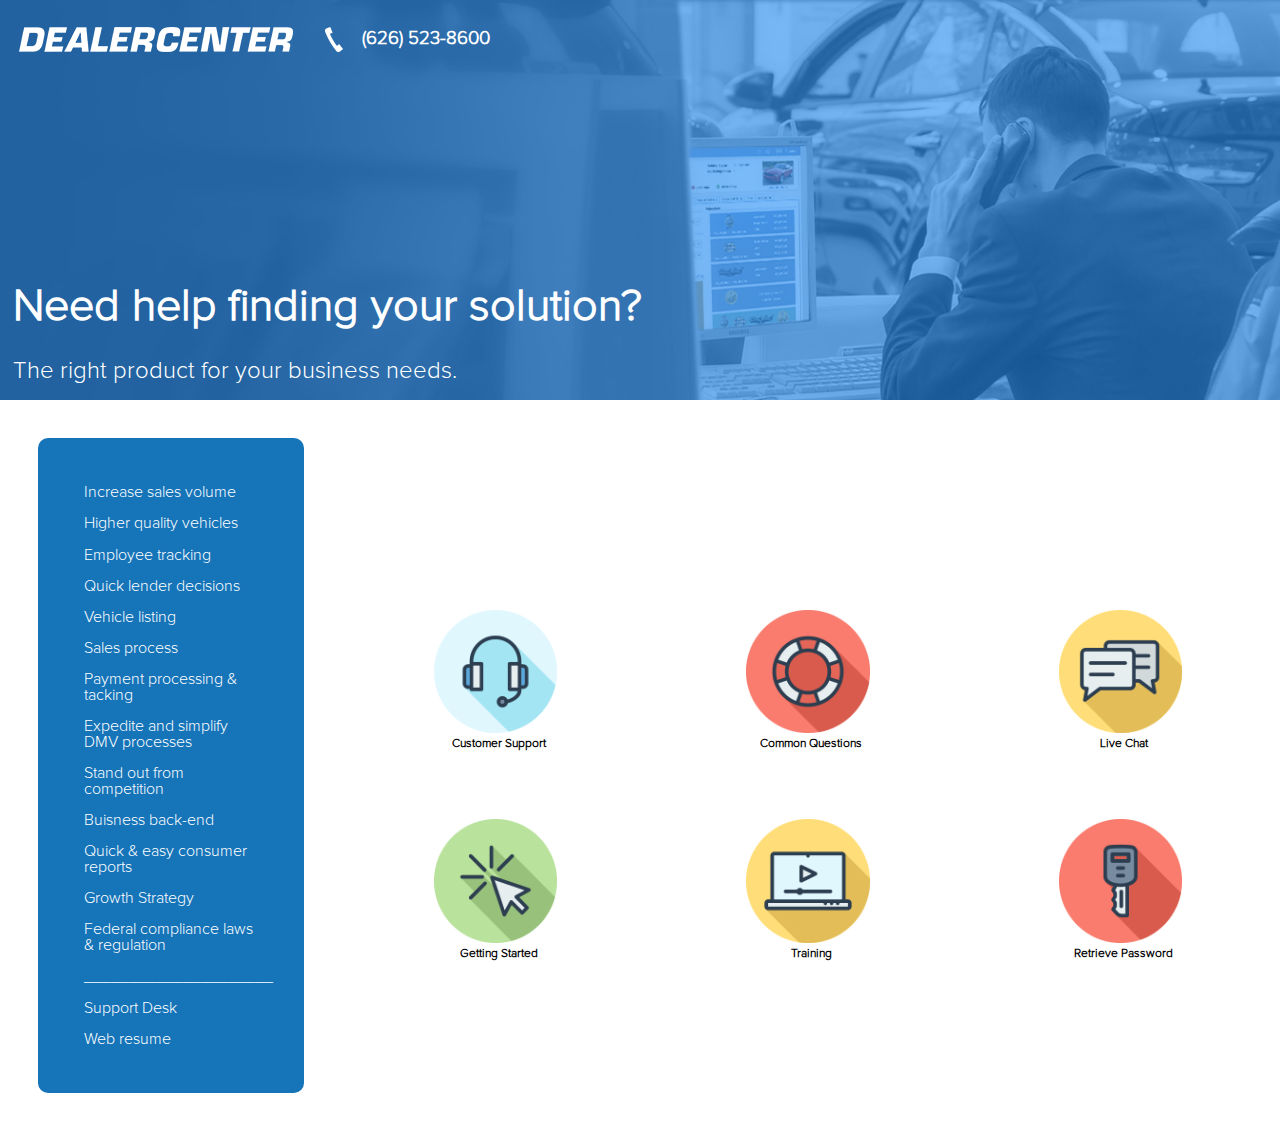
<file: index.html>
<!DOCTYPE html>
<html>
  <head>
    <title>Help finding the right product</title>
      <link href="./resources/css/index.css" type="text/css" rel="stylesheet">
      <script src="./resources/Javascript/Onclick.js" type="text/javascript"></script>
      <meta name="viewport" content="width=device-width, initial-scale=1.0">
  </head>
  <header>
    <div class="layer">
      <div class="banner">
        <img class="mobilelogo" src='./resources/pictures/logo.png'>
        <img class="mobilephone" src='./resources/pictures/phone.png'>
        <h3>(626) 523-8600
      </div>
      <div class="column">
        <h1>Need help finding your solution?</h1>
        <p>The right product for your business needs.</p>
      </div>
    </div>
  </header>
  <body>
    <div class="row">
      <ul class="items">
        <li onclick="help();myFunction();">Increase sales volume</li>
        <li onclick="help();inventory();">Higher quality vehicles</li>
        <li onclick="help();record();">Employee tracking</li>
        <li onclick="help();lenders();">Quick lender decisions</li>
        <li onclick="help();booking();">Vehicle listing</li>
        <li onclick="help();sales();">Sales process</li>
        <li onclick="help();pay();">Payment processing & tacking</li>
        <li onclick="help();dmv();">Expedite and simplify DMV processes</li>
        <li onclick="help();web();">Stand out from competition</li>
        <li onclick="help();quickbooks();">Buisness back-end</li>
        <li onclick="help();credit();">Quick & easy consumer reports</li>
        <li onclick="help();reporting();">Growth Strategy</li>
        <li onclick="help();compliance();">Federal compliance laws & regulation</li>
        <li>_____________________</li>
        <li onclick="back()">Support Desk</li>
        <li><a class="webtool" href="./resources/pages/about.html">Web resume</a></li>
      </ul>
  <div class="feature">
    <div id="demo">
      <div class="support">
        <a href="./resources/pages/about.html"><img src="./resources/pictures/CustomerSupport.png">Customer Support</a>
        <a href="./resources/pages/about.html"><img src="./resources/pictures/CommonQuestions.png">Common Questions</a>
        <a href="./resources/pages/about.html"><img src="./resources/pictures/LiveChat.png">Live Chat</a>
      </div>
      <div class="support">
        <a href="./resources/pages/about.html"><img src="./resources/pictures/GettingStarted.png">Getting Started</a>
        <a href="./resources/pages/about.html"><img src="./resources/pictures/Training.png">Training</a>
        <a href="./resources/pages/about.html"><img src="./resources/pictures/RetrivePassword.png">Retrieve Password</a>
      </div>
    </div>
      <div id="request">
        <p>We're Here to Help!</p><a href="./resources/pages/about.html">Request a Demo</a>
      </div>
  </div>
</div>
  </body>
</html>
</file>
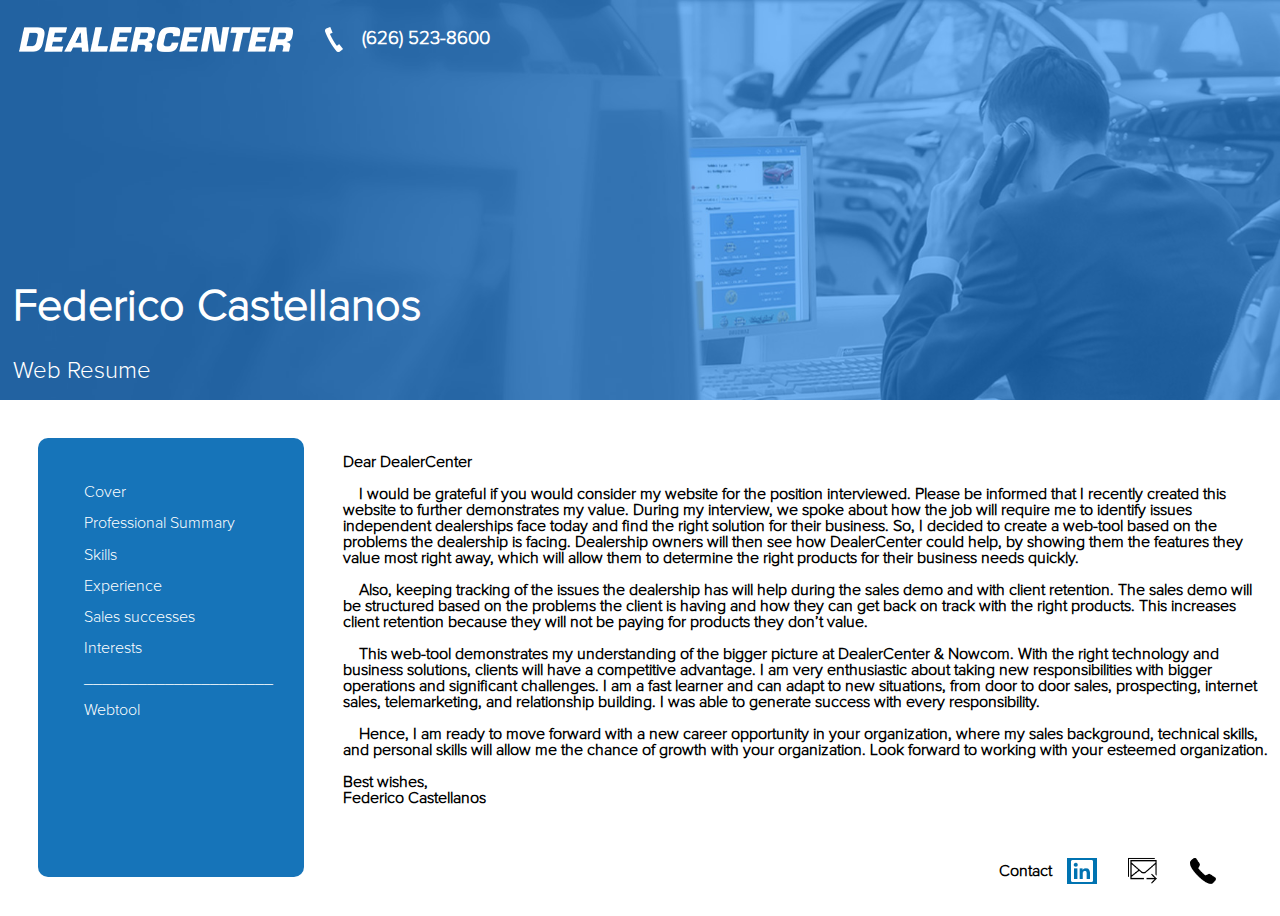
<file: resources/pages/about.html>
<!DOCTYPE html>
<html>
  <head>
    <title>Help finding the right product</title>
      <link href="../css/index.css" type="text/css" rel="stylesheet">
      <script src="../Javascript/Onclick.js" type="text/Javascript"></script>
      <meta name="viewport" content="width=device-width, initial-scale=1.0">
  </head>
  <header>
    <div class="layer">
      <div class="banner">
        <img class="mobilelogo"src='../pictures/logo.png'>
        <img class="mobilephone"src='../pictures/phone.png'>
        <h3>(626) 523-8600
      </div>
      <div class="column">
        <h1>Federico Castellanos</h1>
          <p>Web Resume</p>
      </div>
    </div>
  </header>
  <body>
  <div class="row">
    <ul class="items">
      <li onclick="back()">Cover</li>
      <li onclick="profSum();">Professional Summary</li>
      <li onclick="skills();">Skills</li>
      <li onclick="experience();">Experience</li>
      <li onclick="success()">Sales successes</li>
      <li onclick="interests();">Interests</li>
      <li>_____________________</li>
      <li><a class="webtool" href="../../index.html">Webtool</a></li>
    </ul>
    <div class="feature">
      <div id="demo">
        <div class="frame">
          <p id="text">
            Dear DealerCenter<br>
            <br>
            &emsp;I would be grateful if you would consider my website for the position interviewed.
            Please be informed that I recently created this website to further demonstrates my value.
            During my interview, we spoke about how the job will require me to identify issues independent
            dealerships face today and find the right solution for their business. So, I decided to create a
            web-tool based on the problems the dealership is facing. Dealership owners will then see how DealerCenter
            could help, by showing them the features they value most right away, which will allow them to determine the
            right products for their business needs quickly.<br>
            <br>
            &emsp;Also, keeping tracking of the issues the dealership has will help during the sales demo and with client
            retention. The sales demo will be structured based on the problems the client is having and how they can get back
            on track with the right products. This increases client retention because they will not be paying for products
            they don’t value.<br>
            <br>
            &emsp;This web-tool demonstrates my understanding of the bigger picture at DealerCenter & Nowcom.
            With the right technology and business solutions, clients will have a competitive advantage.
            I am very enthusiastic about taking new responsibilities with bigger operations and significant
            challenges. I am a fast learner and can adapt to new situations, from door to door sales,
            prospecting, internet sales, telemarketing, and relationship building. I was able to generate
            success with every responsibility.<br>
            <br>
            &emsp;Hence, I am ready to move forward with a new career opportunity in your organization,
            where my sales background, technical skills, and personal skills will allow me the chance of
            growth with your organization. Look forward to working with your esteemed organization.<br>
            <br>
            Best wishes,<br>
            Federico Castellanos
          </p>
        </div>
      </div>
    <div class="icons" >
      <p>Contact</p>
      <a href="https://www.linkedin.com/in/rico8/"><img src="../pictures/Linkedin.png" ></a>
      <a href="mailto:contactfreddy11@gmail.com"><img src="../pictures/email.png" ></a>
      <a href="tel:6265238600"><img src="../pictures/phone2.png" ></a>
    </div>
  </div>
</div>
  </body>
</html>
</file>
<file: resources/css/index.css>
@font-face {
  font-family: "ProximaNovaLight";
  src: url("../proximanova-light.otf") format("opentype");
}

html {padding: 0;
      margin: 0;
      height: 100%;
      width: auto;
      }

body {
      margin: 0;
      padding: 0;
      height: auto;
      width: 100%;}

header {
        background-image: url("../pictures/HomeBanner.jpg");
        background-repeat: no-repeat;
        background-position: bottom;
        background-size: cover;
        width: 100%;
        height: 400px;
        margin: 0;
        padding: 0}

.layer {
        background: rgba(37, 143, 248, .6);
        height: 100%;
      }

.banner {
  width: 100%;
  display: flex;
  flex-direction: row;
  justify-content:flex-start;
  align-items: center;
  text-align: center;
}

header img {
  margin-top:1%;
  margin-left: .5%;
  padding: 1%;
  height: 95%;
}

header h3 {
  margin-top:2.3%;
  margin-left:.5%;
  color: white;
  font-family: 'ProximaNovaLight';

}


.frame {
  font-family: 'ProximaNovaLight';
  font-weight: bolder;
  padding-bottom: 2%;
  padding-right: 1%;
}

.frame span {
  text-decoration: underline;
  font-size: 20px;
}

.icons {
  display: flex;
  flex-direction: row;
  font-family: 'ProximaNovaLight';
  font-weight: bolder;
  width: 90%;
  float: right;
  margin-bottom: 1.5%;
  align-items: center;
  justify-content: flex-end;
}

.icons a {
  padding:1.8%;
  width: 30px;
}

#request {
  display: none;
  flex-direction: row;
  font-family: 'ProximaNovaLight';
  font-weight: bolder;
  justify-content: center;
  align-items: center;
  width: 100%;
  margin-top: 20px;
}

#request a {
  text-decoration: none;
  border-radius: 5px;
  margin-left: 3%;
  background-color: #1674B9;
  color: white;
  padding: 8px 14px;
  font-size: 82%;
}

.column h1 {
  font-size: 2.8em;
  color: white;
  font-family: 'ProximaNovaLight';
  margin-bottom: : 0;
}

.column p {
  margin-top: 0;
  font-size: 1.5em;
  color: white;
  font-family: 'ProximaNovaLight';
}

.column {
  color: white;
  font-family: 'ProximaNovaLight';
  display: flex;
  flex-direction: column;
  justify-content: flex-end;
  height: 85%;
  padding-left: 1%;
}

.feature {
  margin-top: 3%;
  display: flex;
  align-items: center;
  width: 100%;
  display: flex;
  flex-direction: column;
  justify-content: center;
}

.feature img {
  width:100%;
  display: flex;
  flex-direction: column;
}

#demo {
  width: 100%;
}

.support {
  display: flex;
  flex-direction: row;
  width: 100%;
  justify-content: space-around;
  align-items:center;
  text-align: center;
  padding-top: 25px;
  padding-bottom: 25px;
}

.support a {
  color: black;
  text-decoration: none;
  font-family: 'ProximaNovaLight';
  font-weight: bolder;
  display: flex;
  flex-direction: column;
  font-size: 12px;
  padding: 1%;
}

.support img {
  width: 95%;
  padding-bottom: 5px;
}

.items {
  border-radius: 10px;
  font-family: 'ProximaNovaLight';
  list-style: none;
  background-color: #1674B9;
  color: white;
  padding: 3%;
  margin: 3%;
}

.items li {
  padding: 4%;
}

.webtool {
  color: white;
  text-decoration: none;
}

.row {display: flex;
      flex-direction:row;
      }

@media only screen and (max-width: 600px) {
        .row {display: flex;
        flex-direction: column-reverse;}

        .column h1 {
          font-size: 2.3em;
        }

        .column p {
          font-size: 1.2em;
        }

        .mobilelogo {
          width:45%;
        }

        .mobilephone {
          width:3.5%;
        }

        .banner h3 {
          margin-top: 17px;
          margin-left: 5px;
          font-size: 16px;
        }

        .frame {
          padding: 8px;
        }
  }
</file>
